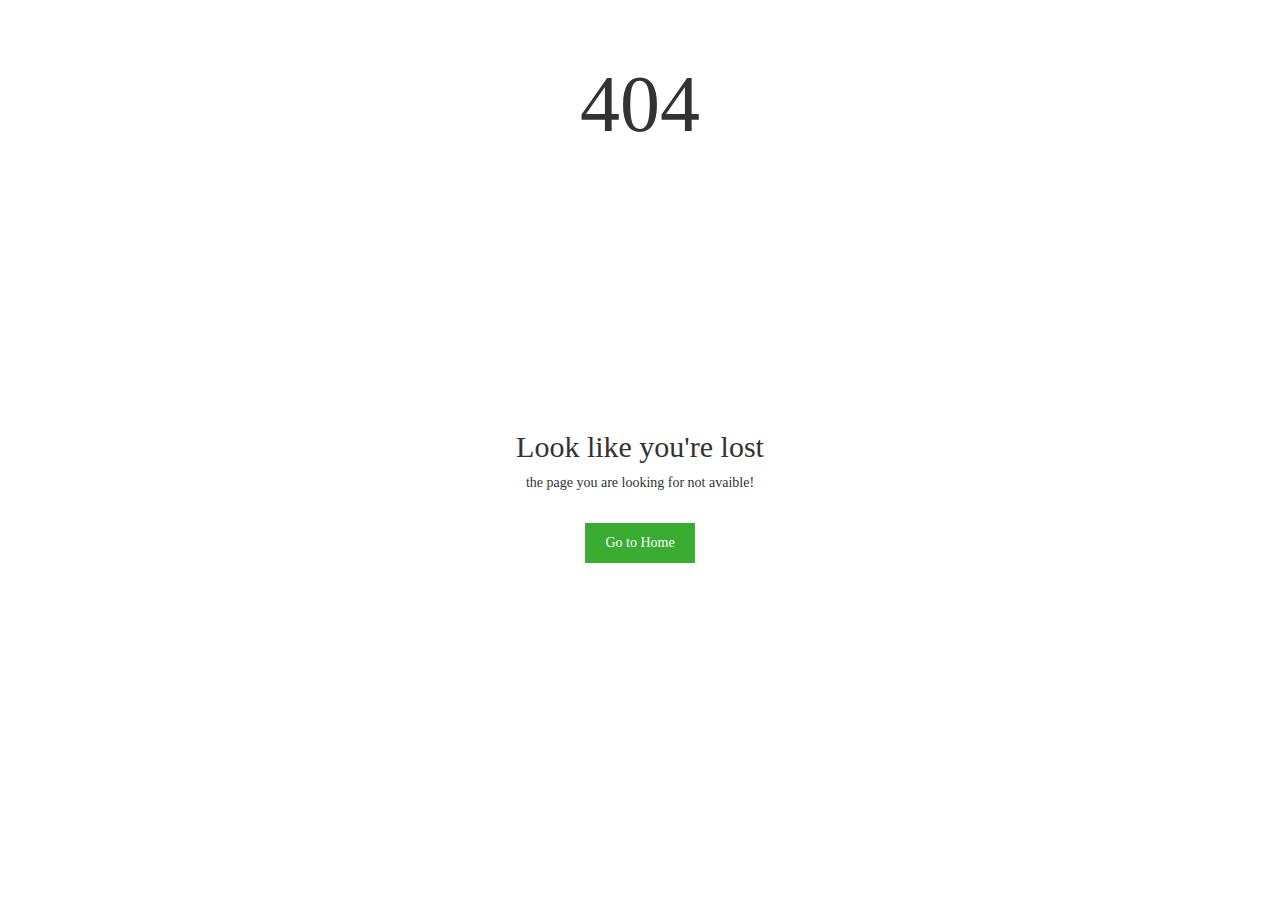
<file: 404 Page/index.html>
<!DOCTYPE html>
<html lang="en">
    <head>
        <meta charset="UTF-8" />
        <meta http-equiv="X-UA-Compatible" content="IE=edge" />
        <meta name="viewport" content="width=device-width, initial-scale=1.0" />
        <title>Simple 404 Error Page</title>
        <link rel="stylesheet" href="style.css" />
        <link
            rel="stylesheet"
            href="https://cdnjs.cloudflare.com/ajax/libs/twitter-bootstrap/3.3.7/css/bootstrap.min.css"
        />
    </head>
    <body>
        <section class="page_404">
            <div class="container">
                <div class="row">
                    <div class="col-sm-12">
                        <div class="col-sm-10 col-sm-offset-1 text-center">
                            <div class="four_zero_four_bg">
                                <h1 class="text-center">404</h1>
                            </div>
                            <div class="contant_box_404">
                                <h3 class="h2">Look like you're lost</h3>
                                <p>the page you are looking for not avaible!</p>
                                <a href="" class="link_404">Go to Home</a>
                            </div>
                        </div>
                    </div>
                </div>
            </div>
        </section>
    </body>
</html>
</file>
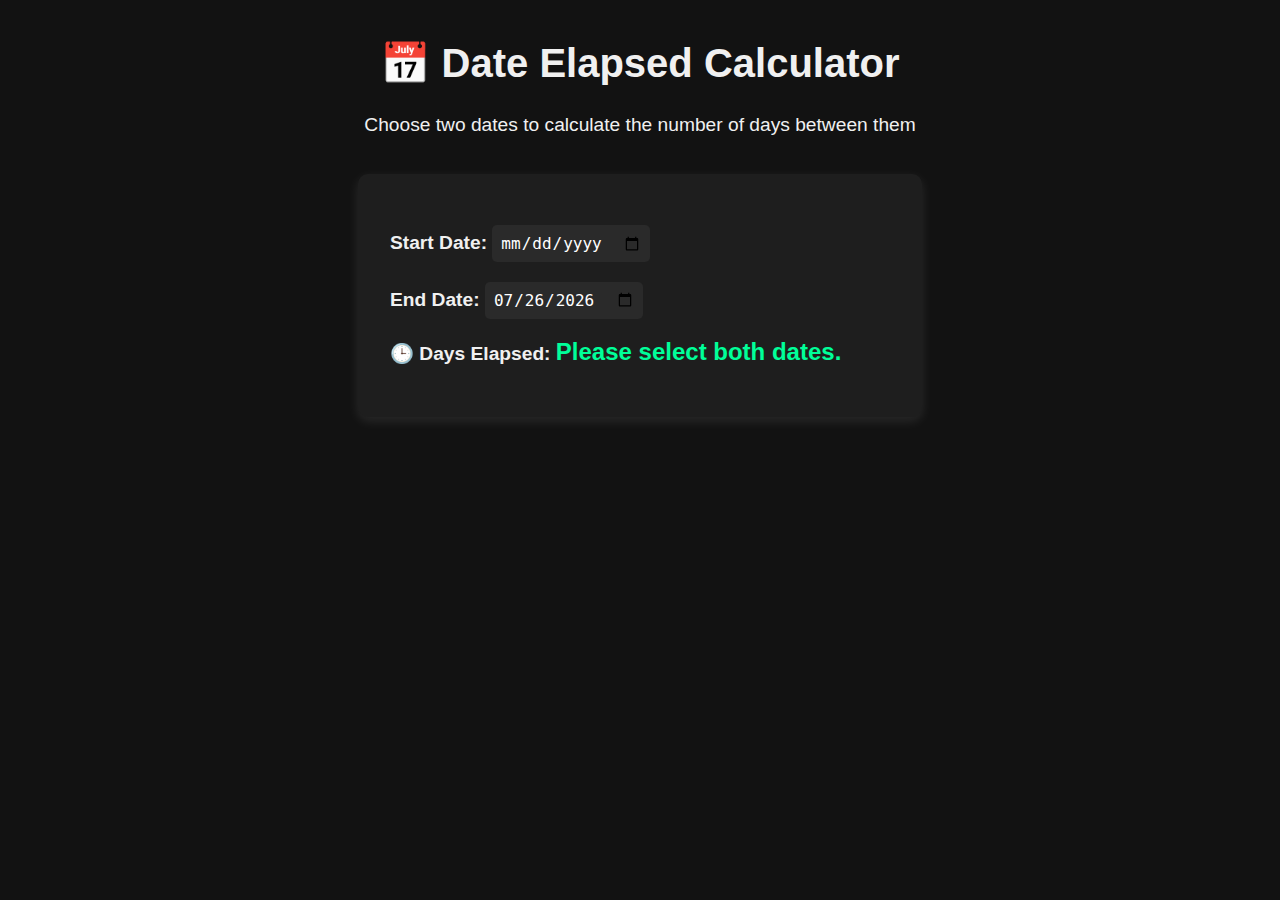
<file: Date Calculator Using  JavaScript/index.html>
<!DOCTYPE html>
<html lang="en">
<head>
  <meta charset="UTF-8" />
  <meta name="viewport" content="width=device-width, initial-scale=1.0"/>
  <title>Date Elapse Calculator</title>
  <link rel="stylesheet" href="style.css" />
</head>
<body>
  <header>
    <h1>📅 Date Elapsed Calculator</h1>
    <p>Choose two dates to calculate the number of days between them</p>
  </header>

  <div class="container">
    <p>
      <label>Start Date: <input type="date" /></label>
    </p>
    <p>
      <label>End Date: <input type="date" /></label>
    </p>
    <p>🕒 Days Elapsed: <span class="date_span">0 day(s)</span></p>
  </div>

  <script src="first.js"></script>
</body>
</html>
</file>
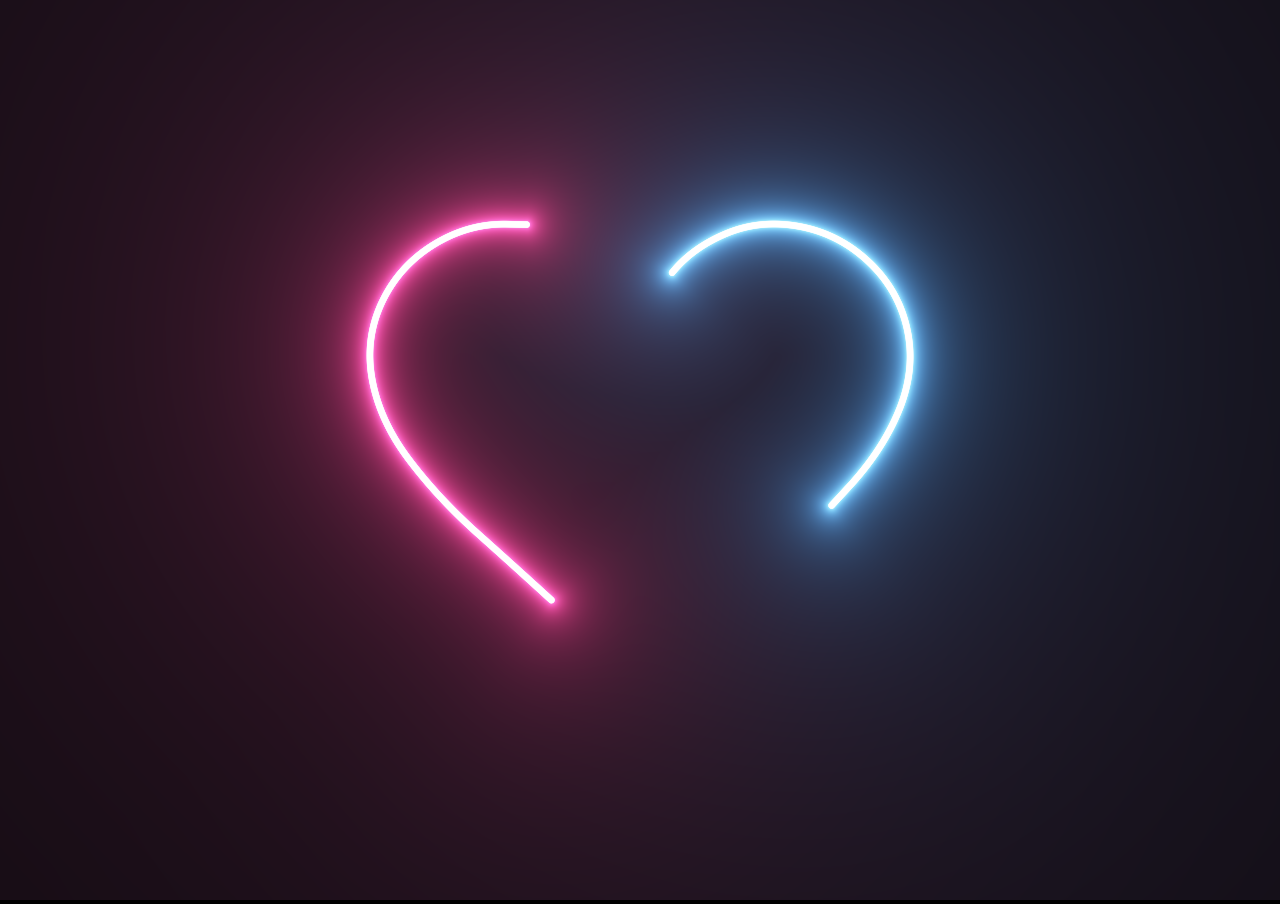
<file: Heart Animation/index.html>
<!DOCTYPE html>
<html lang="en">
<head>
    <meta charset="UTF-8">
    <meta http-equiv="X-UA-Compatible" content="IE=edge">
    <meta name="viewport" content="width=device-width, initial-scale=1.0">
    <title>I Love You animation Using HTML and CSS</title>
    <link rel="stylesheet" href="styles.css">
</head>
<body>
 <canvas id="canvas" width="1400" height="600">
</canvas>

<!-- js here -->
    <script src="app.js"></script>
</body>
</html>
</file>
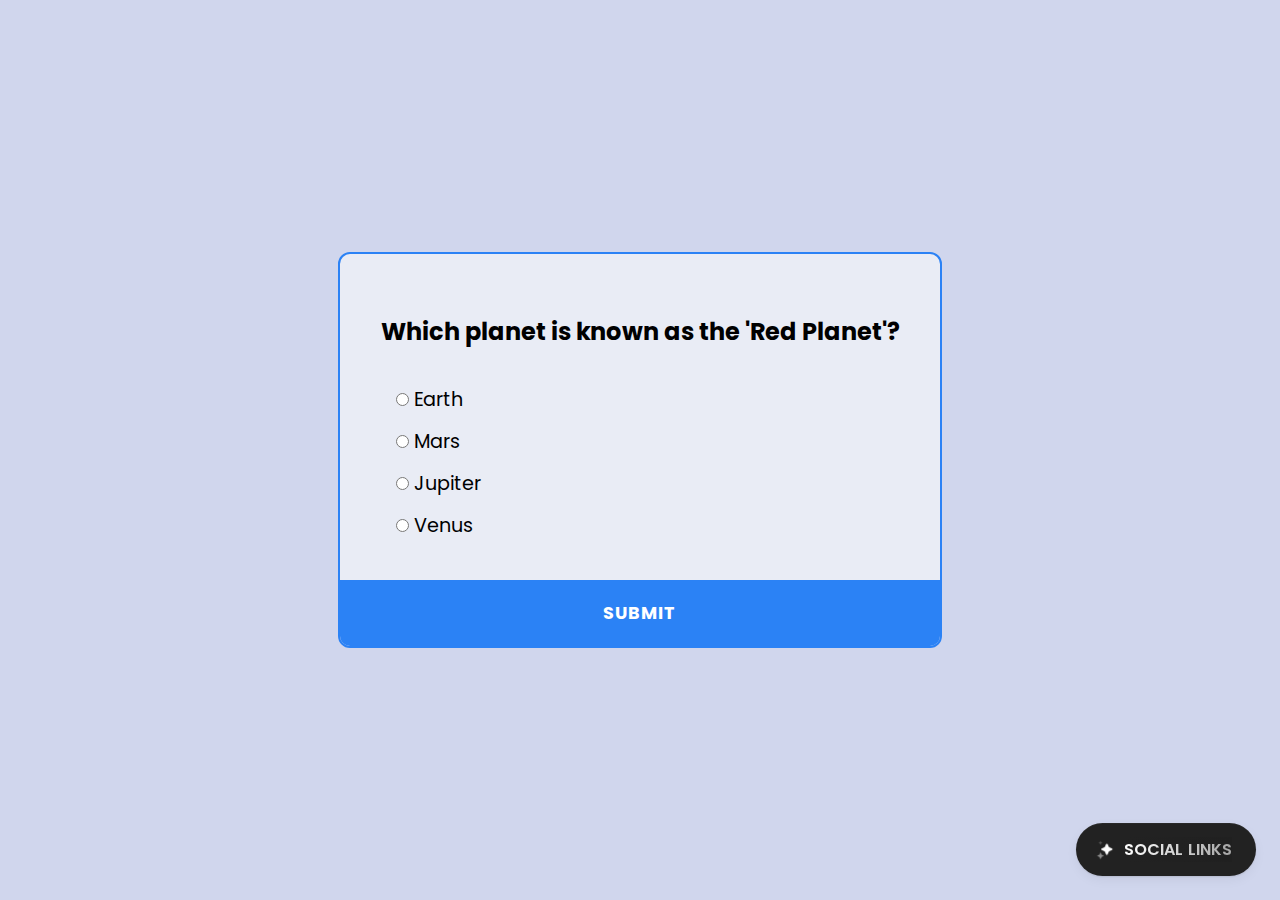
<file: Quiz App/index.html>
<!DOCTYPE html>
<html lang="en">
<head>
    <meta charset="UTF-8">
    <meta name="viewport" content="width=device-width, initial-scale=1.0">
    <title>Quiz</title>
    <link rel="stylesheet" href="style.css">
</head>
<body>
    <div class="quiz-container" id="quiz">
        <div class="quiz-header">
            <h2 id="question">Question text</h2>
            <ul>
                <li>
                    <input type="radio" name="answer" id="a" class="answer" />
                    <label for="a" id="a_text">Question</label>
                </li>

                <li>
                    <input type="radio" name="answer" id="b" class="answer" />
                    <label for="b" id="b_text">Question</label>
                </li>

                <li>
                    <input type="radio" name="answer" id="c" class="answer" />
                    <label for="c" id="c_text">Question</label>
                </li>

                <li>
                    <input type="radio" name="answer" id="d" class="answer" />
                    <label for="d" id="d_text">Question</label>
                </li>
            </ul>
        </div>
        <button id="submit">Submit</button>
    </div>

    <script src="https://unpkg.co/gsap@3/dist/gsap.min.js"></script>
    <div class="watermark-ctr">
        <a target="_blank" href="https://zaap.bio/vishalzen">
            <button class="generate-button">
                <svg class="icon" viewBox="0 0 24 26">
                    <path d="M5.16515 2.62145L5.8075 0.999247C5.83876 0.919722 5.9154 0.866699 6.00112 0.866699C6.08683 0.866699 6.16347 0.919722 6.19473 0.999247L6.83708 2.62145L8.44145 3.27094C8.5201 3.30254 8.57254 3.38003 8.57254 3.4667C8.57254 3.55337 8.5201 3.63085 8.44145 3.66246L6.83708 4.31195L6.19473 5.93415C6.16347 6.0147 6.08683 6.0667 6.00112 6.0667C5.9154 6.0667 5.83876 6.0147 5.8075 5.93415L5.16515 4.31195L3.56078 3.66246C3.48112 3.63085 3.42969 3.55337 3.42969 3.4667C3.42969 3.38003 3.48112 3.30254 3.56078 3.27094L5.16515 2.62145Z" />
                    <path d="M11.2362 9.43967C11.5502 9.30067 11.8015 9.05025 11.9405 8.73617L13.5494 5.11725C13.7169 4.74204 14.0887 4.5 14.5 4.5C14.9112 4.5 15.2839 4.74204 15.4506 5.11725L17.0603 8.73617C17.1985 9.05025 17.4497 9.3015 17.7638 9.43967L21.3827 11.0494C21.7579 11.2161 22 11.5887 22 12C22 12.4112 21.7579 12.7831 21.3827 12.9506L17.7638 14.5595C17.4497 14.6985 17.1993 14.9497 17.0603 15.2638L15.4506 18.8827C15.2839 19.2579 14.9112 19.5 14.5 19.5C14.0887 19.5 13.7169 19.2579 13.5494 18.8827L11.9405 15.2638C11.8015 14.9497 11.5502 14.6985 11.2362 14.5595L7.61725 12.9506C7.24204 12.7831 7 12.4112 7 12C7 11.5887 7.24204 11.2161 7.61725 11.0494L11.2362 9.43967Z" />
                    <path d="M4.60728 19.392L5.67703 16.6875C5.72997 16.5541 5.85854 16.4666 6.00056 16.4666C6.14258 16.4666 6.27031 16.5541 6.32325 16.6875L7.39299 19.392L10.0678 20.4736C10.1997 20.5271 10.2863 20.6563 10.2863 20.7999C10.2863 20.9435 10.1997 21.0735 10.0678 21.1271L7.39299 22.2087L6.32325 24.9123C6.27031 25.0457 6.14258 25.1332 6.00056 25.1332C5.85854 25.1332 5.72997 25.0457 5.67703 24.9123L4.60728 22.2087L1.93333 21.1271C1.8014 21.0735 1.71484 20.9435 1.71484 20.7999C1.71484 20.6563 1.8014 20.5271 1.93333 20.4736L4.60728 19.392Z" />
                </svg>
                <span>Social Links</span>
            </button>
        </a>
    </div>
    <script src="scripit.js"></script>
</body>
</html>
</file>
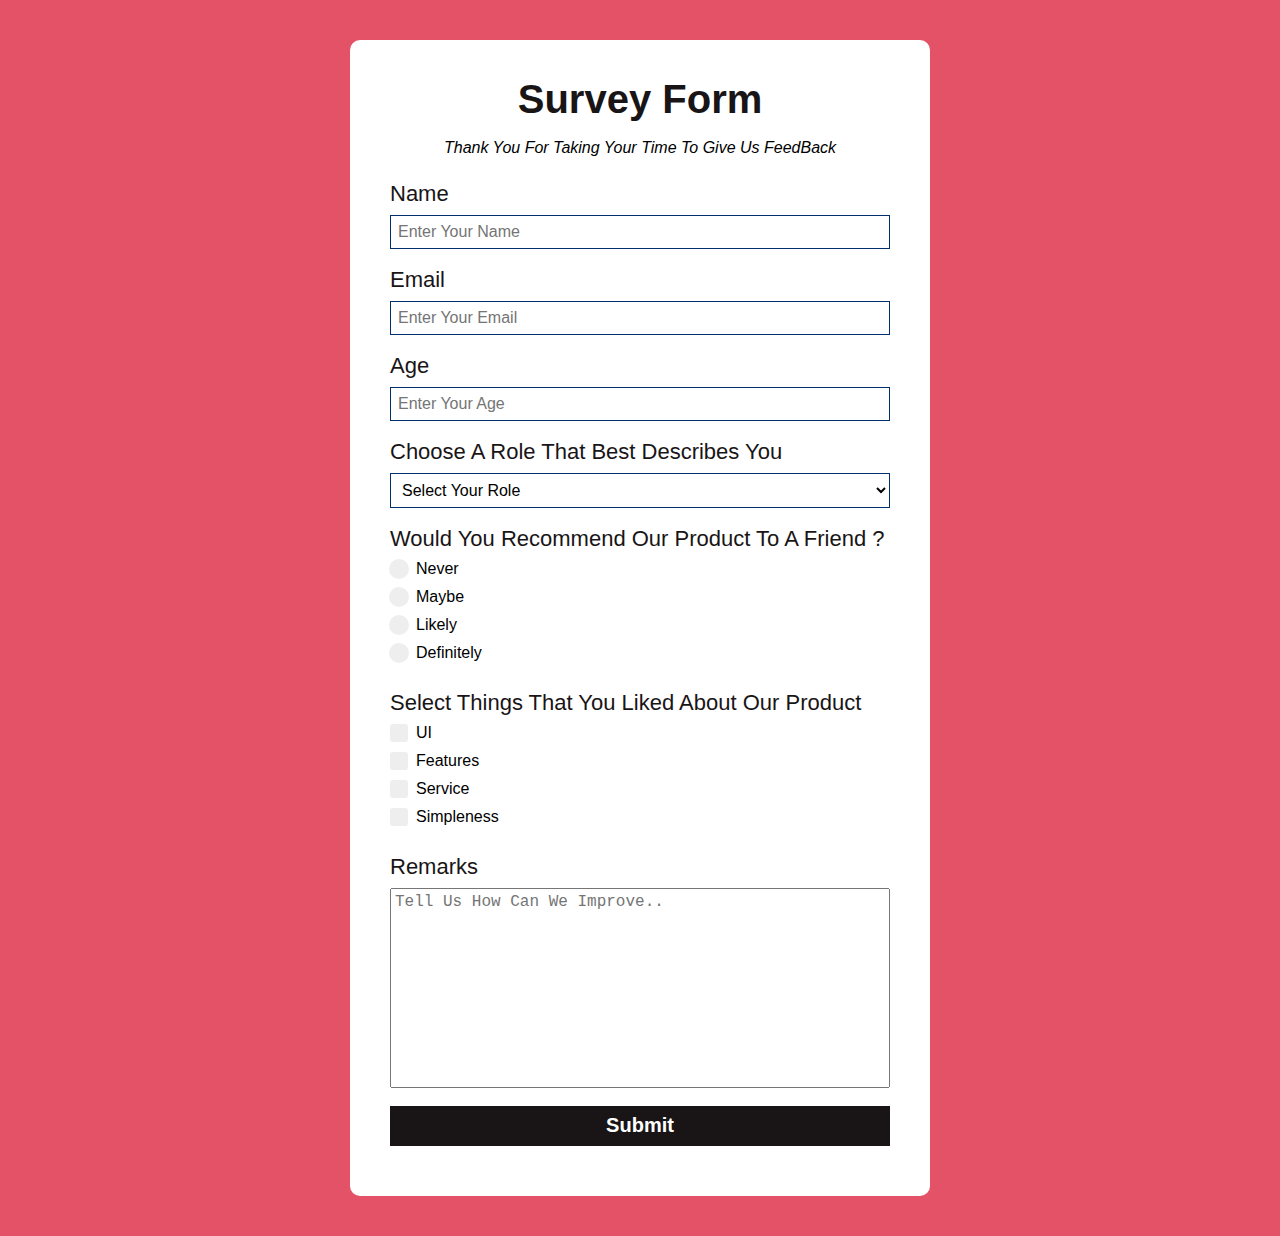
<file: Survey Form/index.html>
<!DOCTYPE html>
<html lang="en">

<head>
    <title>Survey Form</title>
  <meta name="viewport" content="width=device-width, initial-scale=1.0">
    <link rel="stylesheet" href="style.css">
</head>

<body>
    <main>
        <header>
            <h1 id="title">Survey Form</h1>
            <p id="description">Thank You For Taking Your Time To Give Us FeedBack</p>
        </header>
        <form id="survey-form">

            <div class="form-group">
                <label for="name" id="name-label">Name</label>
                <input type="text" name="name" id="name" placeholder="Enter Your Name" required>
            </div>
            <div class="form-group">
                <label for="email" id="email-label">Email</label>
                <input type="email" name="email" id="email" placeholder="Enter Your Email" required>
            </div>
            <div class="form-group">
                <label for="age" id="number-label">Age</label>
                <input type="number" name="age" id="number" min="1" max="99" placeholder="Enter Your Age">
            </div>

            <div class="form-group">
                <label for="occupation">Choose A Role That Best Describes You</label>
                <select name="occupation" id="dropdown">
                    <option selected disabled value>Select Your Role</option>
                    <option value="student">Student</option>
                    <option value="full-time-job">Full Time Job</option>
                    <option value="part-time-job">Part Time Job</option>
                    <option value="prefer-to-not-say">Prefer Not To Say</option>
                    <option value="other">Other</option>
                </select>
            </div>

            <div class="form-group">
                <label for="rating">Would You Recommend Our Product To A Friend ?</label>
                <div class="radio-group">
                    <input type="radio" name="rating" id="never" value="never"><label for="never"> Never </label>
                </div>
                <div class="radio-group">
                    <input type="radio" name="rating" id="maybe" value="maybe"><label for="maybe"> Maybe </label>
                </div>
                <div class="radio-group">
                    <input type="radio" name="rating" id="likely" value="likely"><label for="likely"> Likely </label>
                </div>
                <div class="radio-group">
                    <input type="radio" name="rating" id="definitely" value="definitely"><label for="definitely">
                        Definitely
                    </label>
                </div>
            </div>

            <div class="form-group">
                <label for="liked">Select Things That You Liked About Our Product</label>
                <div class="checkbox-group">
                    <input type="checkbox" name="liked" id="ui" value="ui"><label for="ui">
                        <svg class="check-mark-svg" xmlns="http://www.w3.org/2000/svg" viewBox="0 0 100 100">
                            <polyline class="check-mark-svg-path" points="25.5,53.5 39.5,67.5 72.5,34.5 " />
                        </svg>
                        <span>UI</span>
                    </label>
                </div>
                <div class="checkbox-group">
                    <input type="checkbox" name="liked" id="features" value="features"><label for="features">
                        <svg class="check-mark-svg" xmlns="http://www.w3.org/2000/svg" viewBox="0 0 100 100">
                            <polyline class="check-mark-svg-path" points="25.5,53.5 39.5,67.5 72.5,34.5 " />
                        </svg>
                        <span>Features</span>
                    </label>
                </div>
                <div class="checkbox-group">
                    <input type="checkbox" name="liked" id="service" value="service"><label for="service">
                        <svg class="check-mark-svg" xmlns="http://www.w3.org/2000/svg" viewBox="0 0 100 100">
                            <polyline class="check-mark-svg-path" points="25.5,53.5 39.5,67.5 72.5,34.5 " />
                        </svg>
                        <span>Service</span>
                    </label>
                </div>
                <div class="checkbox-group">
                    <input type="checkbox" name="liked" id="simpleness" value="simpleness"><label for="simpleness">
                        <svg class="check-mark-svg" xmlns="http://www.w3.org/2000/svg" viewBox="0 0 100 100">
                            <polyline class="check-mark-svg-path" points="25.5,53.5 39.5,67.5 72.5,34.5 " />
                        </svg>

                        <span>Simpleness</span>
                    </label>
                </div>
            </div>

            <div class="form-group">
                <label for="remark">Remarks</label>
                <textarea name="remark" id="remark" placeholder="Tell Us How Can We Improve.."></textarea>
            </div>

            <div class="form-group">
                <button id="submit" type="submit">Submit</button>
            </div>
        </form>
    </main>
</body>

</html>
</file>
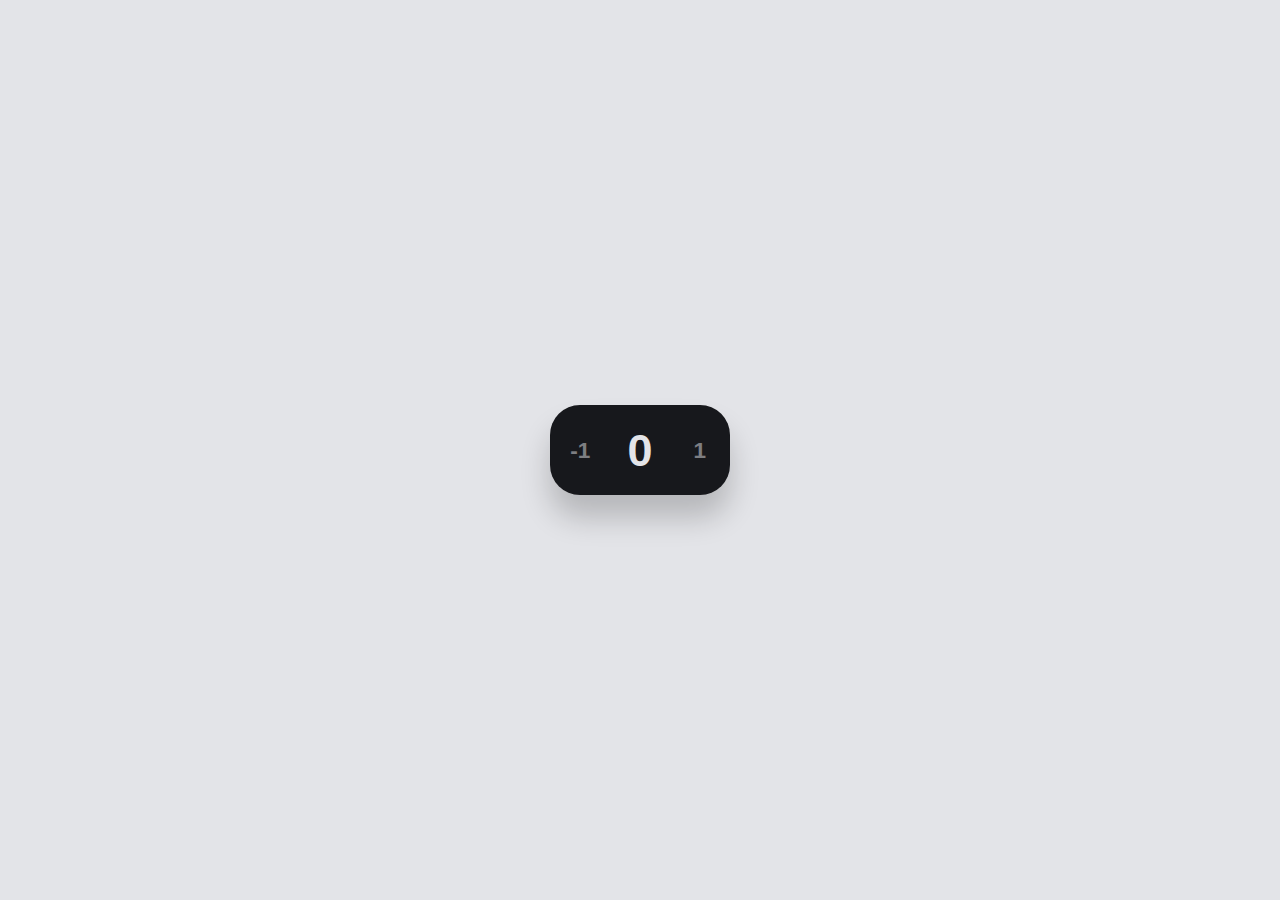
<file: vertical stepper/index.html>
<!DOCTYPE html>
<html lang="en">
<head>
    <meta charset="UTF-8">
    <title>Sliding Stepper</title>
    <link rel="stylesheet" href="style.css">
</head>
<body>

    <button class="stepper" type="button" value="0">
        <span class="stepper__value" data-pos="off-left" aria-hidden="true">-2</span>
        <span class="stepper__value" data-pos="prev" aria-hidden="true">-1</span>
        <span class="stepper__value" data-pos="cur">0</span>
        <span class="stepper__value" data-pos="next" aria-hidden="true">1</span>
        <span class="stepper__value" data-pos="off-right" aria-hidden="true">2</span>
        <span class="stepper__btn-area">
            <span class="stepper__btn-click" data-dir="down"></span>
        </span>
        <span class="stepper__btn-area">
            <span class="stepper__btn-click" data-dir="up"></span>
        </span>
    </button>

    <!-- Link your JavaScript file here -->
    <script src="design.js"></script>
</body>
</html>
</file>
<file: 404 Page/style.css>
/*====================== 404 page =======================*/
.page_404 {
    padding: 40px 0;
    background: #fff;
    font-family: "Arvo", serif;
}
.page_404 img {
    width: 100%;
}
.four_zero_four_bg {
    background-image: url(https://cdn.dribbble.com/users/285475/screenshots/2083086/dribbble_1.gif);
    height: 400px;
    background-position: center;
}
.four_zero_four_bg h1 {
    font-size: 80px;
}
.four_zero_four_bg h3 {
    font-size: 80px;
}
.link_404 {
    color: #fff !important;
    padding: 10px 20px;
    background: #39ac31;
    margin: 20px 0;
    display: inline-block;
}
.contant_box_404 {
    margin-top: -50px;
}
</file>
<file: Date Calculator Using  JavaScript/style.css>
body {
  background: #121212;
  color: #f0f0f0;
  font-family: 'Arial', 'Verdana', sans-serif;
  margin: 0;
  padding: 0;
}

h1 {
  font-size: 2.5em;
  text-align: center;
  margin-top: 1em;
}

header > p {
  font-size: 1.2rem;
  text-align: center;
  margin-bottom: 2em;
}

.container {
  max-width: 500px;
  margin: auto;
  background: #1e1e1e;
  padding: 2em;
  border-radius: 10px;
  box-shadow: 0 4px 12px rgba(255, 255, 255, 0.1);
}

.container p {
  font-size: 1.2rem;
  margin: 1em 0;
  font-weight: bold;
}

input[type="date"] {
  padding: 0.5em;
  font-size: 1rem;
  border-radius: 5px;
  border: none;
  background-color: #2a2a2a;
  color: #ffffff;
  outline: none;
}

.date_span {
  font-size: 1.5rem;
  color: #00ff99;
}
</file>
<file: Heart Animation/styles.css>
body {  
    background-color: #000;    
    margin: 0;  
    overflow: hidden;  
    background-repeat: no-repeat;  
   }
</file>
<file: Quiz App/style.css>
@import url("https://fonts.googleapis.com/css2?family=Poppins:wght@300;400;500;600;700;800;900&display=swap");

* {
  margin: 0;
  padding: 0;
  box-sizing: border-box;
}
body {
  font-family: "Poppins", "Franklin Gothic Medium", "Arial Narrow", Arial,
    sans-serif;
  background-color: #d0d6ed;
  height: 100vh;
  display: flex;
  flex-direction: column;
  align-items: center;
  justify-content: center;
}
.quiz-container {
  background-color: #e9ecf5;
  border-radius: 10px;
  outline: 2px solid #2b82f5;
  width: 600px;
  overflow: hidden;
  padding-top: 1.2rem;
}

.quiz-header {
  padding: 2.5rem;
}

h2 {
  text-align: center;
  padding-bottom: 1.5rem;
  margin: 0;
}

ul {
  list-style-type: none;
  padding: 0;
  margin-left: 1rem;
}

ul li {
  font-size: 1.2rem;
  margin-top: 0.8rem;
}

ul li label {
  cursor: pointer;
}

button {
  background-color: #2b82f5;
  color: #fff;
  border: none;
  display: block;
  width: 100%;
  cursor: pointer;
  font-size: 1.1rem;
  font-family: inherit;
  padding: 20px;
  font-weight: bold;
  text-transform: uppercase;
  letter-spacing: 1px;
}

button:hover {
  background-color: #2064bd;
}

button:focus {
  outline: none;
  background-color: #194c8f;
}

/* =========================
          Watermark
========================= */
.watermark-ctr {
  position: fixed;
  bottom: 1.5rem;
  right: 1.5rem;
  z-index: 1000;
}
.watermark-ctr a {
  text-decoration: none;
  color: inherit;
  display: flex;
}
.generate-button {
  --generate-button-star-1-opacity: 0.25;
  --generate-button-star-1-scale: 1;
  --generate-button-star-2-opacity: 1;
  --generate-button-star-2-scale: 1;
  --generate-button-star-3-opacity: 0.5;
  --generate-button-star-3-scale: 1;
  --generate-button-dots-opacity: 0;
  appearance: none;
  outline: none;
  border: none;
  padding: 14px 24px 14px 20px;
  border-radius: 29px;
  margin: 0;
  background-color: #222222;
  color: #fff;
  display: flex;
  align-items: center;
  justify-content: center;
  position: relative;
  cursor: pointer;
  -webkit-tap-highlight-color: transparent;
  z-index: 1;
  transform: scale(var(--generate-button-scale, 1)) translateZ(0);
  box-shadow: 0px 0px 120px var(--generate-button-shadow-wide, transparent),
    0px 4px 12px rgba(0, 0, 0, 0.05), 0px 1px 2px rgba(0, 0, 0, 0.1),
    inset 0px 1px 1px
      var(--generate-button-shadow-inset, rgba(255, 255, 255, 0.04)),
    0 0 0 var(--generate-button-shadow-outline, 0px) rgba(109, 68, 244, 0.4);
  transition: transform 0.3s, background-color 0.3s, box-shadow 0.3s, color 0.3s;
}
.generate-button:before {
  content: "";
  display: block;
  position: absolute;
  right: 20%;
  height: 20px;
  left: 20%;
  bottom: -10px;
  background: rgb(168, 109, 255);
  filter: blur(12.5px);
  z-index: 2;
  clip-path: inset(-200% -30% 10px -30% round 29px);
  opacity: 0;
  transition: opacity 0.4s;
  transform: translateZ(0);
}
.generate-button span {
  position: relative;
  z-index: 1;
  font-family: "Poppins", Arial;
  font-weight: 600;
  font-size: 16px;
  letter-spacing: 0.005em;
  display: block;
}
.generate-button span:before {
  content: "";
  background-image: linear-gradient(to right, transparent, #1d1d1d);
  position: absolute;
  inset: 0;
  z-index: 1;
  pointer-events: none;
  opacity: 0.4;
  transition: opacity 0.4s;
}
.generate-button .stroke {
  mix-blend-mode: hard-light;
}
.generate-button .stroke svg {
  position: absolute;
  inset: 0;
  width: 100%;
  height: 100%;
  fill: none;
  stroke-width: 0.75px;
  stroke: #e2d9ff;
  stroke-dasharray: 1.5 14;
  stroke-dashoffset: 22;
  opacity: 0;
}
.generate-button .stroke svg:nth-child(2) {
  stroke-width: 1px;
  stroke-opacity: 0.5;
  filter: blur(3px);
}
.generate-button svg {
  display: block;
  overflow: visible;
  pointer-events: none;
}
.generate-button svg.dots {
  position: absolute;
  inset: 0;
  width: 100%;
  height: 100%;
  z-index: 10;
  fill: #d3b2ff;
  opacity: var(--generate-button-dots-opacity);
}
.generate-button svg.icon {
  width: 18px;
  height: 20px;
  margin-right: 10px;
  fill: currentColor;
}
.generate-button svg.icon path:nth-child(1) {
  opacity: var(--generate-button-star-1-opacity);
  transform: scale(var(--generate-button-star-1-scale)) translateZ(0);
  transform-origin: 25% 14.58%;
}
.generate-button svg.icon path:nth-child(2) {
  opacity: var(--generate-button-star-2-opacity);
  transform: scale(var(--generate-button-star-2-scale)) translateZ(0);
  transform-origin: 60.42% 50%;
}
.generate-button svg.icon path:nth-child(3) {
  opacity: var(--generate-button-star-3-opacity);
  transform: scale(var(--generate-button-star-3-scale)) translateZ(0);
  transform-origin: 25% 85.42%;
}
.generate-button:hover {
  --generate-button-scale: 1.01;
  --generate-button-shadow-wide: rgba(208, 173, 255, 0.4);
  --generate-button-shadow-inset: rgba(255, 255, 255, 0.35);
  --generate-button-shadow-outline: 3px;
  color: #fff;
  background-color: #6d44f4;
}
.generate-button:hover .stroke svg {
  animation: stroke 2s linear infinite;
}
.generate-button:hover:before {
  opacity: 1;
}
.generate-button:hover span:before {
  opacity: 0;
}
.generate-button:hover:active {
  --generate-button-scale: 1.05;
}
@keyframes stroke {
  0% {
    opacity: 0;
  }
  25%,
  75% {
    opacity: 1;
  }
  95%,
  100% {
    stroke-dashoffset: 6;
    opacity: 0;
  }
}
</file>
<file: Survey Form/style.css>
body {
    margin: 40px 0 40px 0;
    padding: 0;
    border: none;
    outline: none;
    /* background-color: #eee; */
    background-color: #e35267;
    box-shadow: none;
    font-family: -apple-system, BlinkMacSystemFont, 'Segoe UI', 'Roboto', 'Helvetica Neue', Arial, sans-serif;
}

main {
    background-color: white;
    padding: 10px 40px 40px 40px;
    display: block;
    text-align: left;
    max-width: 500px;
    margin: auto;
    border-radius: 10px;
}

header {
    text-align: center;
}

h1 {
    font-size: 40px;
   /* color: #002f6c; */
  color: #191516;
    font-weight: bold;
}

form {
    display: flex;
    flex-direction: column;
    font-size: 22px;
}

#name, #email, #number, #dropdown {
    outline: none;
    width: 100%;
    padding: 7px;
    font-size: 16px;
    border: 0.5px solid #002f6c;
    background-color: white;
    box-sizing: border-box;
}

#dropdown, option {
    outline: none;
}

select {
    padding: 7px;
}

textarea {
    display: block;
}

.form-group {
    padding: 8px 0;
    margin-bottom: 2px;
}

.form-group>label {
    margin-bottom: 8px;
    color: #191516;
    display: block;
}

[type="checkbox"]+label>span, [type="radio"]+label {
    font-size: 16px;
}

[type="checkbox"], [type="radio"] {
    margin: 0 8px 0 0;
    box-sizing: border-box;
    min-width: 18px;
    min-height: 18px;
}

/*hide the original checkbox and radio button*/

[type="checkbox"] , [type="radio"] {
    opacity: 0;
    pointer-events: none;
}


.radio-group, .checkbox-group {
    display: flex;
    flex-direction: row;
    margin-bottom: 10px;
    position: relative;
}

[type="radio"]+label {
    margin: 0 5px 0 0;
    font-size: 16px;
    position: relative;
    cursor: pointer;
}

[type="checkbox"]+label {
    margin: 0 5px 0 0;
    font-size: 16px;
    position: relative;
    cursor: pointer;
}

/* this is the custom box for the checkbox*/

[type="checkbox"]+label::before {
    content: '';
    min-width: 18px;
    min-height: 18px;
    position: absolute;
    left: -26px;
    border-radius: 3px;
    /* top: 5px; */
    background-color: #eee;
    transition: all 0.4s;
}

/* custom checkmark made using only css*/

/* 
[type="checkbox"]+label::after {
    content: '';
    min-width: 0px;
    min-height: 0px;
    position: absolute;
    left: -20px;
    top: 2px;
    border-right: 1px solid white;
    border-bottom: 1px solid white;
    background-color:red; 
    transform: rotateZ(40deg);
    transition:  all 0.4s;

}  
*/

/* this will unhide the custom checkmark */

/* [type="checkbox"]:checked +label::after {
    min-width: 5px;
    min-height: 10px;
} */

/* this is the svg for the checkmark */

[type="checkbox"]+label svg {
    position: absolute;
    width: 28px;
    left: -31px;
    top: -5px;
}

/* this is the polyline for the checkmark svg */

[type="checkbox"]+label svg polyline {
    stroke: white;
    stroke-width: 8;
    fill: none;
    stroke-dasharray: 70;
    stroke-dashoffset: 70;
    transition: stroke-dashoffset 0.4s;
}

/* change the color of custom checkbox when the original checkbox is in checked state */

[type="checkbox"]:checked+label::before {
    background-color: #191516;
}

/* setting stroke-dashoffset to 0 will reveal the hidden checkmark */

[type="checkbox"]:checked+label svg polyline {
    stroke-dashoffset: 0;
}

textarea {
    width: 100%;
    box-sizing: border-box;
    height: 200px;
    resize: none;
    padding: 4px;
    font-size: 16px;
}

button {
    width: 100%;
    display: block;
    height: 40px;
    background-color: #191516;
    border: none;
    font-weight: bold;
    font-size: 20px;
    color: white;
    box-sizing: border-box;
}

#description {
    text-align: center;
    font-style: italic;
    margin-top: -10px;
}

/* custom circle for radio button*/
[type="radio"]+label::before {
    content: '';
    position: absolute;
    border-radius: 50%;
    background-color: #eee;
    left: -27px;
    top: -1px;
    width: 20px;
    height: 20px;
    transition: all 0.4s;
}

/* fill circle with inset shadow when it is selected*/
[type="radio"]:checked+label::before {
    box-shadow: inset 0 0 0 6px #191516;
}

@media (max-width: 460px) {
    main {
        max-width: 280px;
    }
    h1 {
        font-size: 32px;
    }
    #description {
        font-size: 15px;
    }
    form {
        font-size: 18px;
    }
    #name, #email, #number, #dropdown, textarea {
        font-size: 15px;
    }
    [type="radio"]+label, [type="checkbox"]+label>span {
        font-size: 15px;
    }
}
</file>
<file: vertical stepper/style.css>
* {
    border: 0;
    box-sizing: border-box;
    margin: 0;
    padding: 0;
    }
    :root {
    --hue: 223;
    --bg: hsl(var(--hue),10%,90%);
    --fg: hsl(var(--hue),10%,10%);
    font-size: calc(20px + (30 - 20) * (100vw - 320px) / (1280 - 320));
    }
    body, button {
    font: 1em/1.5 Inter, sans-serif;
    }
    body {
    background-color: var(--bg);
    color: var(--fg);
    height: 100vh;
    display: grid;
    place-items: center;
    transition: background-color 0.3s;
    }
    .stepper {
    background-color: var(--fg);
    border-radius: 1em;
    box-shadow: 0 0.75em 1em hsla(0,0%,0%,0.2);
    color: var(--bg);
    font-weight: bold;
    overflow: hidden;
    padding: 0.75em 0.375em;
    position: relative;
    width: 6em;
    height: 3em;
    transition:
    background-color 0.3s,
    color 0.3s,
    transform 0.15s ease-in-out;
    -webkit-appearance: none;
    appearance: none;
    -webkit-tap-highlight-color: #0000;
    }
    .stepper:active {
    transform: scale(0.95);
    transition-delay: 0s, 0s, 0.15s;
    }
    .stepper__btn-area,
    .stepper__btn-area:before,
    .stepper__btn-click,
    .stepper__value {
    position: absolute;
    }
    .stepper__btn-area,
    .stepper__btn-area:before,
    .stepper__btn-click {
    display: block;
    top: 0;
    left: 0;
    }
    .stepper__btn-area {
    width: 2em;
    height: 3em;
    }
    .stepper__btn-area + .stepper__btn-area {
    right: 0;
    left: auto;
    }
    .stepper__btn-area:before {
    border-radius: 50%;
    box-shadow: 0 0 0 0 var(--bg) inset;
    content: "";
    opacity: 0;
    pointer-events: none;
    top: 0.5em;
    width: 2em;
    height: 2em;
    transform: scale(2.5);
    transition: all 0.4s ease-out;
    }
    .stepper__btn-area:not(:disabled):active:before {
    box-shadow: 0 0 0 1em var(--bg) inset;
    opacity: 0.25;
    transform: scale(1);
    transition:
    opacity 0.2s ease-out,
    transform 0.2s ease-out;
    }
    .stepper__btn-click {
    width: 100%;
    height: 100%;
    }
    .stepper__value {
    animation-duration: 0.3s;
    animation-timing-function: ease-in-out;
    display: inline-block;
    font-size: 1.5em;
    line-height: 1;
    top: calc(50% - 0.75rem);
    left: calc(50% - 1rem);
    text-align: center;
    width: 2rem;
    height: 1.5rem;
    -webkit-user-select: none;
    user-select: none;
    }
    .stepper__value[data-pos="off-left"],
    .stepper__value[data-pos="prev"],
    .stepper__value[data-pos="next"],
    .stepper__value[data-pos="off-right"] {
    opacity: 0.5;
    }
    .stepper__value[data-pos="off-left"] {
    transform: translateX(-2.67em) scale(0.5);
    }
    .stepper__value[data-pos="prev"] {
    transform: translateX(-1.33em) scale(0.5);
    }
    .stepper__value[data-pos="cur"] {
    transform: translateX(0);
    }
    .stepper__value[data-pos="next"] {
    transform: translateX(1.33em) scale(0.5);
    }
    .stepper__value[data-pos="off-right"] {
    transform: translateX(2.67em) scale(0.5);
    }
    .stepper--move-left .stepper__value[data-pos="off-left"] {
    animation-name: moveOffLeft;
    }
    .stepper--move-left .stepper__value[data-pos="prev"] {
    animation-name: middleToLeft;
    }
    .stepper--move-left .stepper__value[data-pos="cur"] {
    animation-name: rightToMiddle;
    }
    .stepper--move-left .stepper__value[data-pos="next"] {
    animation-name: comeInRight;
    }
    .stepper--move-right .stepper__value[data-pos="prev"] {
    animation-name: comeInLeft
    }
    .stepper--move-right .stepper__value[data-pos="cur"] {
    animation-name: leftToMiddle
    }
    .stepper--move-right .stepper__value[data-pos="next"] {
    animation-name: middleToRight;
    }
    .stepper--move-right .stepper__value[data-pos="off-right"] {
    animation-name: moveOffRight;
    }
    /* Dark theme */
    @media (prefers-color-scheme: dark) {
    :root {
    --bg: hsl(var(--hue),10%,20%);
    --fg: hsl(var(--hue),10%,90%);
    }
    }
    /* Animations */
    @keyframes comeInRight {
    from {
    transform: translateX(2.67em) scale(0.5);
    }
    to {
    transform: translateX(1.33em) scale(0.5);
    }
    }
    @keyframes rightToMiddle {
    from {
    opacity: 0.5;
    transform: translateX(1.33em) scale(0.5);
    }
    to {
    opacity: 1;
    transform: translateX(0) scale(1);
    }
    }
    @keyframes middleToLeft {
    from {
    opacity: 1;
    transform: translateX(0) scale(1);
    }
    to {
    opacity: 0.5;
    transform: translateX(-1.33em) scale(0.5);
    }
    }
    @keyframes moveOffLeft {
    from {
    transform: translateX(-1.33em) scale(0.5);
    }
    to {
    transform: translateX(-2.67em) scale(0.5);
    }
    }
    @keyframes comeInLeft {
    from {
    transform: translateX(-2.67em) scale(0.5);
    }
    to {
    transform: translateX(-1.33em) scale(0.5);
    }
    }
    @keyframes leftToMiddle {
    from {
    opacity: 0.5;
    transform: translateX(-1.33em) scale(0.5);
    }
    to {
    opacity: 1;
    transform: translateX(0) scale(1);
    }
    }
    @keyframes middleToRight {
    from {
    opacity: 1;
    transform: translateX(0) scale(1);
    }
    to {
    opacity: 0.5;
    transform: translateX(1.33em) scale(0.5);
    }
    }
    @keyframes moveOffRight {
    from {
    transform: translateX(1.33em) scale(0.5);
    }
    to {
    transform: translateX(2.67em) scale(0.5);
    }
    }
</file>
